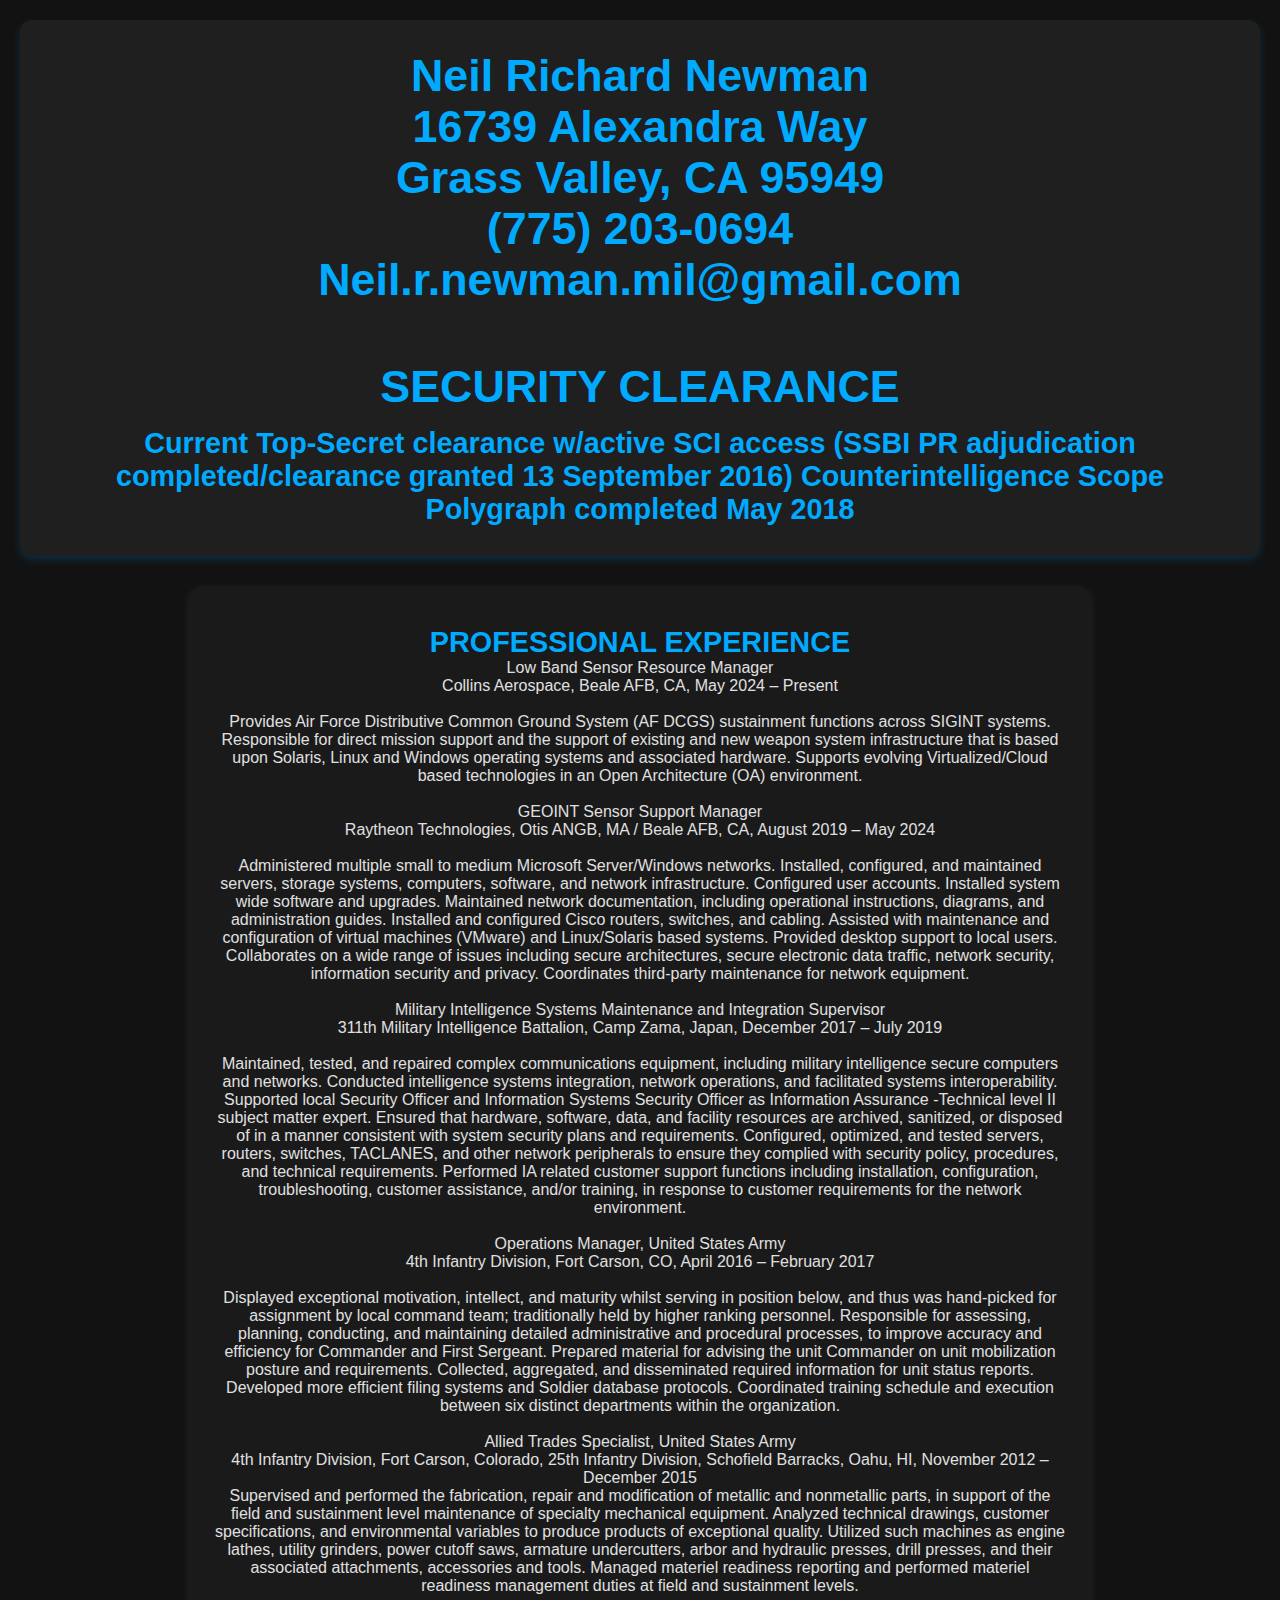
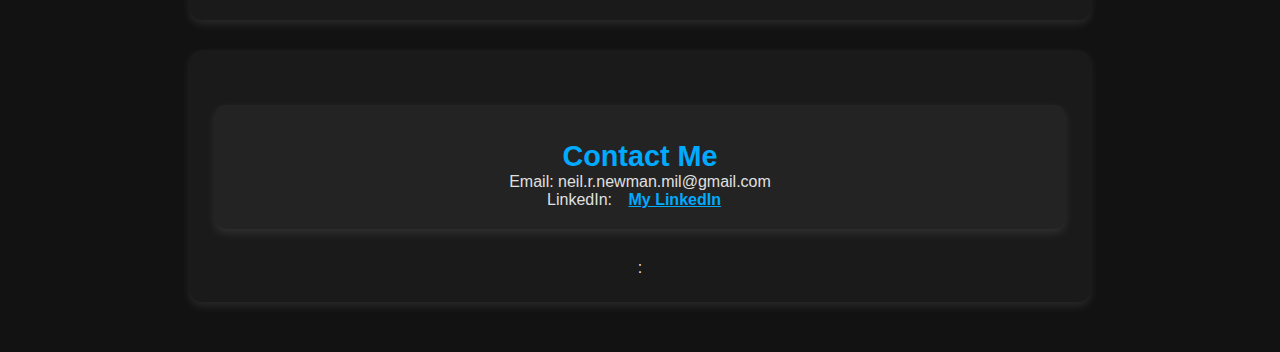
<file: index.html>
<!DOCTYPE html>
<html lang="en">
<head>
<meta charset="UTF-8">
<meta name="viewport" content="width=device-width, initial-scale=1.0">
<title>Neil Richard Newman
16739 Alexandra Way
Grass Valley, CA 95949
(775) 203-0694
Neil.r.newman.mil@gmail.com
</title>
<link rel="stylesheet" href="/style.css">
</head>
<body>
<header>
	<h1>Neil Richard Newman<br>
16739 Alexandra Way<br>
Grass Valley, CA 95949<br>
(775) 203-0694<br>
Neil.r.newman.mil@gmail.com<br><br>

<h1>SECURITY CLEARANCE</h1>
<h2>Current Top-Secret clearance w/active SCI access 
(SSBI PR adjudication completed/clearance granted 13 September 2016)
Counterintelligence Scope Polygraph completed May 2018
</h2>
</header>
<section class="intro">
<h2>PROFESSIONAL EXPERIENCE</h2>
<p>Low Band Sensor Resource Manager<br>
Collins Aerospace, Beale AFB, CA,							May 2024 – Present<br><br>

Provides Air Force Distributive Common Ground System (AF DCGS) sustainment functions across SIGINT systems. Responsible for direct mission support and the support of existing and new weapon system infrastructure that is based upon Solaris, Linux and Windows operating systems and associated hardware. Supports evolving Virtualized/Cloud based technologies in an Open Architecture (OA) environment.<br><br>

GEOINT Sensor Support Manager<br>
Raytheon Technologies, Otis ANGB, MA / Beale AFB, CA,			           August 2019 – May 2024<br><br>

Administered multiple small to medium Microsoft Server/Windows networks. Installed, configured, and maintained servers, storage systems, computers, software, and network infrastructure. Configured user accounts. Installed system wide software and upgrades. Maintained network documentation, including operational instructions, diagrams, and administration guides. Installed and configured Cisco routers, switches, and cabling. Assisted with maintenance and configuration of virtual machines (VMware) and Linux/Solaris based systems. Provided desktop support to local users. Collaborates on a wide range of issues including secure architectures, secure electronic data traffic, network security, information security and privacy. Coordinates third-party maintenance for network equipment.<br><br>  

Military Intelligence Systems Maintenance and Integration Supervisor<br>
311th Military Intelligence Battalion, Camp Zama, Japan, 	                                              December 2017 – July 2019<br><br>

Maintained, tested, and repaired complex communications equipment, including military intelligence secure computers and networks.  Conducted intelligence systems integration, network operations, and 

facilitated systems interoperability.  Supported local Security Officer and Information Systems Security Officer as Information Assurance -Technical level II subject matter expert.  Ensured that hardware, software, data, and facility resources are archived, sanitized, or disposed of in a manner consistent with system security plans and requirements.  Configured, optimized, and tested servers, routers, switches, TACLANES, and other network peripherals to ensure they complied with security policy, procedures, and technical requirements.  Performed IA related customer support functions including installation, configuration, troubleshooting, customer assistance, and/or training, in response to customer requirements for the network environment.<br><br>

Operations Manager, United States Army<br>
4th Infantry Division, Fort Carson, CO,			                                              April 2016 – February 2017<br><br>

Displayed exceptional motivation, intellect, and maturity whilst serving in position below, and thus was hand-picked for assignment by local command team; traditionally held by higher ranking personnel. Responsible for assessing, planning, conducting, and maintaining detailed administrative and procedural processes, to improve accuracy and efficiency for Commander and First Sergeant.  Prepared material for advising the unit Commander on unit mobilization posture and requirements.  Collected, aggregated, and disseminated required information for unit status reports.  Developed more efficient filing systems and Soldier database protocols.  Coordinated training schedule and execution between six distinct departments within the organization.<br><br>  


Allied Trades Specialist, United States Army<br>
4th Infantry Division, Fort Carson, Colorado, 25th Infantry Division, Schofield Barracks, Oahu, HI,			          November 2012 – December 2015<br>

Supervised and performed the fabrication, repair and modification of metallic and nonmetallic parts, in support of the field and sustainment level maintenance of specialty mechanical equipment.  Analyzed technical drawings, customer specifications, and environmental variables to produce products of exceptional quality.  Utilized such machines as engine lathes, utility grinders, power cutoff saws, armature undercutters, arbor and hydraulic presses, drill presses, and their associated attachments, accessories and tools.  Managed materiel readiness reporting and performed materiel readiness management duties at field and sustainment levels.<br>  
</p>
</section>
<section class="skills">
<section class="contact">
<h2>Contact Me</h2>
<p>Email: neil.r.newman.mil@gmail.com</p>
<p>LinkedIn: <a href="https://www.linkedin.com/in/neil-newman-8492b8327/" target="_blank">My LinkedIn</a></p>
</section>:
</body>
</html>
</file>
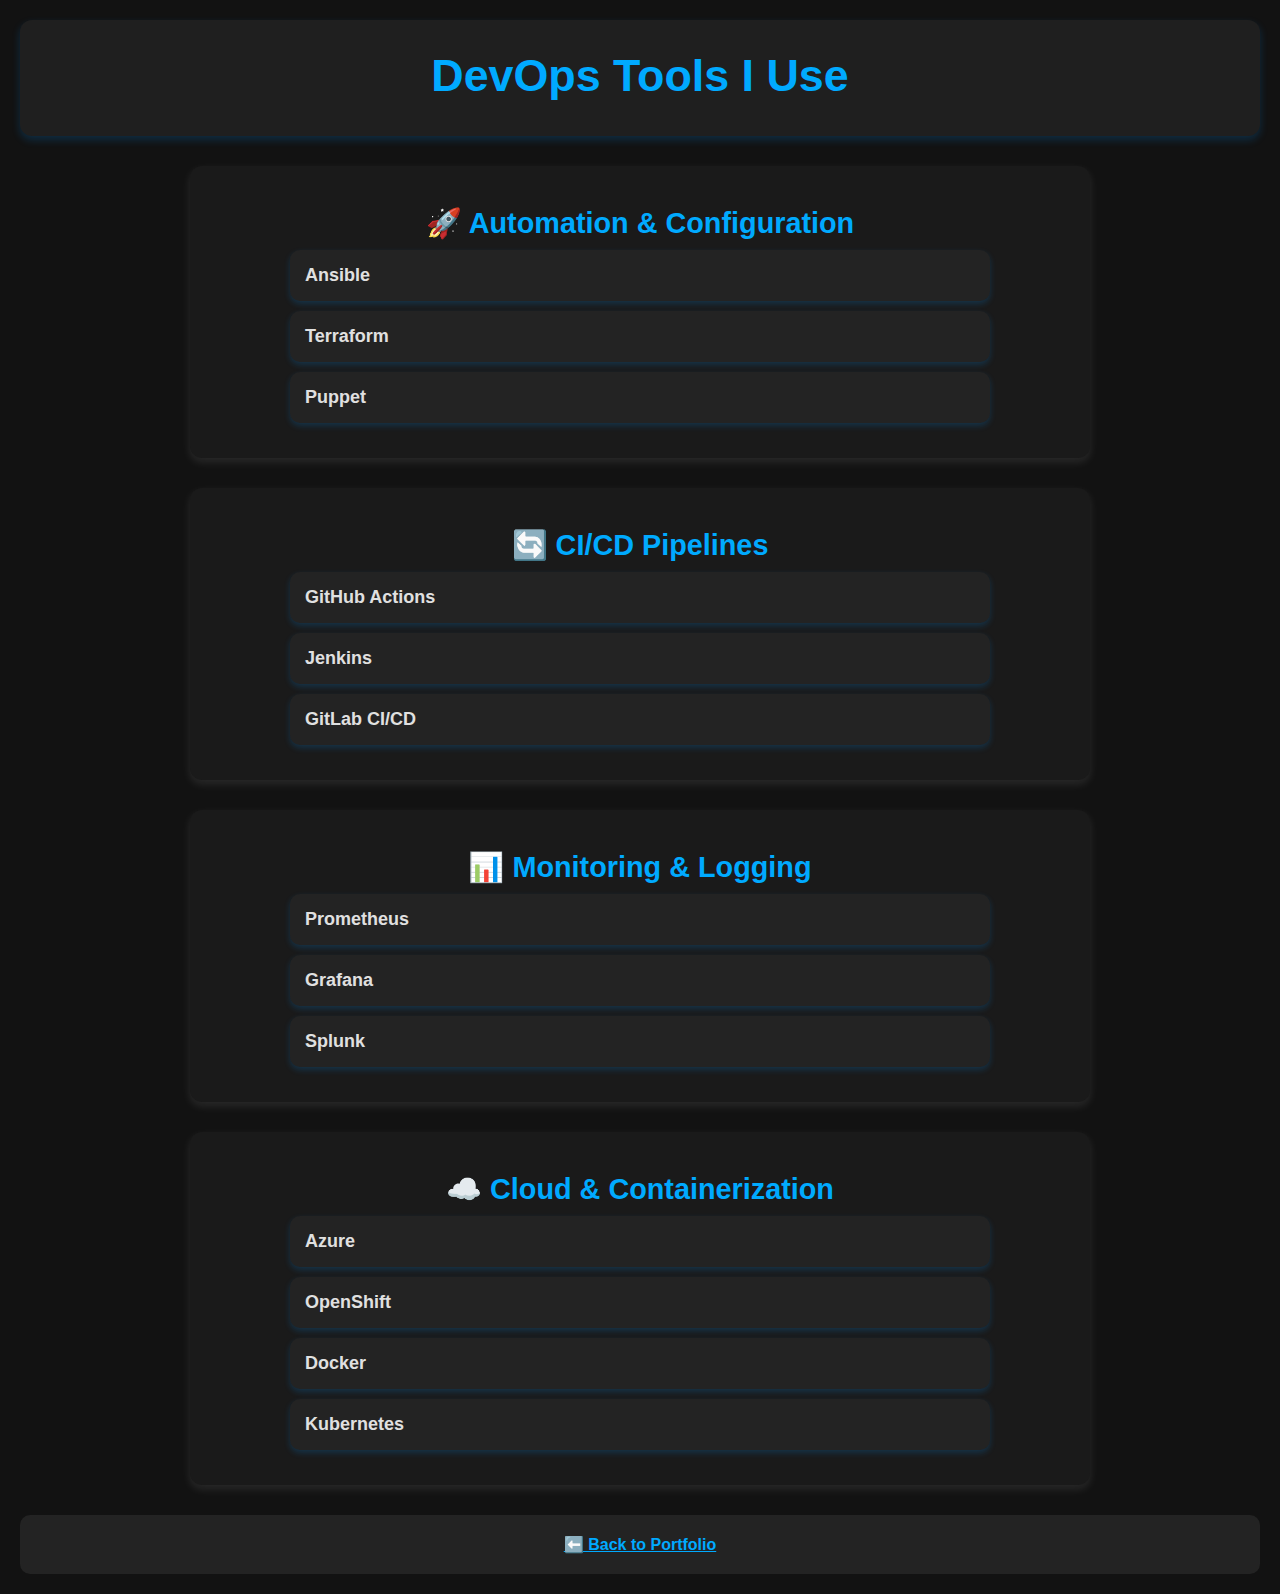
<file: devops-tools.html>
<!DOCTYPE html>
<html lang="en">
<head>
<meta charset="UTF-8">
<meta name="viewport" content="width=device-width, initial-scale=1.0">
<title>DevOps Tools</title>
<link rel="stylesheet" href="style.css">
</head>
<body>
<header>
<h1>DevOps Tools I Use</h1>
</header>
<section>
<h2>🚀 Automation & Configuration</h2>
<ul>
<li>Ansible</li>
<li>Terraform</li>
<li>Puppet</li>
</ul>
</section>
<section>
<h2>🔄 CI/CD Pipelines</h2>
<ul>
<li>GitHub Actions</li>
<li>Jenkins</li>
<li>GitLab CI/CD</li>
</ul>
</section>
<section>
<h2>📊 Monitoring & Logging</h2>
<ul>
<li>Prometheus</li>
<li>Grafana</li>
<li>Splunk</li>
</ul>
</section>
<section>
<h2>☁️ Cloud & Containerization</h2>
<ul>
<li>Azure</li>
<li>OpenShift</li>
<li>Docker</li>
<li>Kubernetes</li>
</ul>
</section>
<footer class="contact">
<p><a href="index.html">⬅️ Back to Portfolio</a></p>
</footer>
</body>
</html>
</file>
<file: style.css>
/* Global Reset */
* {
box-sizing: border-box;
margin: 0;
padding: 0;
}
body {
font-family: "Inter", sans-serif;
background: #121212;
color: #e0e0e0;
text-align: center;
padding: 20px;
}
/* Header */
header {
background: #1f1f1f;
padding: 30px;
border-radius: 12px;
box-shadow: 0 4px 8px rgba(0, 150, 255, 0.2);
}
h1 {
color: #00aaff;
font-size: 2.8em;
font-weight: bold;
margin-bottom: 5px;
}
h2 {
color: #00aaff;
font-size: 1.8em;
margin-top: 15px;
}
/* Section Styling */
section {
margin: 30px auto;
padding: 25px;
max-width: 900px;
background: #1a1a1a;
border-radius: 12px;
box-shadow: 0 4px 10px rgba(255, 255, 255, 0.1);
transition: transform 0.3s ease-in-out;
}
/* Smooth Hover Effects */
section:hover {
transform: translateY(-5px);
}
/* Key Skills Section */
ul {
list-style: none;
padding: 0;
}
ul li {
background: #232323;
margin: 10px auto;
padding: 15px;
border-radius: 10px;
max-width: 700px;
font-size: 18px;
font-weight: bold;
text-align: center;
display: flex;
justify-content: space-between;
align-items: center;
box-shadow: 0 3px 6px rgba(0, 150, 255, 0.2);
transition: transform 0.2s;
}
/* Hover Effect */
ul li:hover {
transform: scale(1.05);
background: #00aaff;
color: #000;
}
/* Links */
a {
color: #00aaff;
font-weight: bold;
padding: 8px 12px;
border-radius: 5px;
transition: all 0.3s ease-in-out;
}
a:hover {
background: #00aaff;
color: #000;
text-decoration: none;
}
/* Contact Section */
.contact {
background: #232323;
padding: 20px;
border-radius: 10px;
text-align: center;
margin-top: 30px;
}
/* Buttons */
button {
background: #00aaff;
color: #fff;
border: none;
padding: 12px 20px;
font-size: 16px;
font-weight: bold;
border-radius: 6px;
cursor: pointer;
transition: all 0.3s ease-in-out;
}
button:hover {
background: #0086cc;
}
/* Responsive Design */
@media (max-width: 768px) {
section {
width: 90%;
padding: 20px;
}
ul li {
max-width: 100%;
padding: 12px;
}
}
</file>
